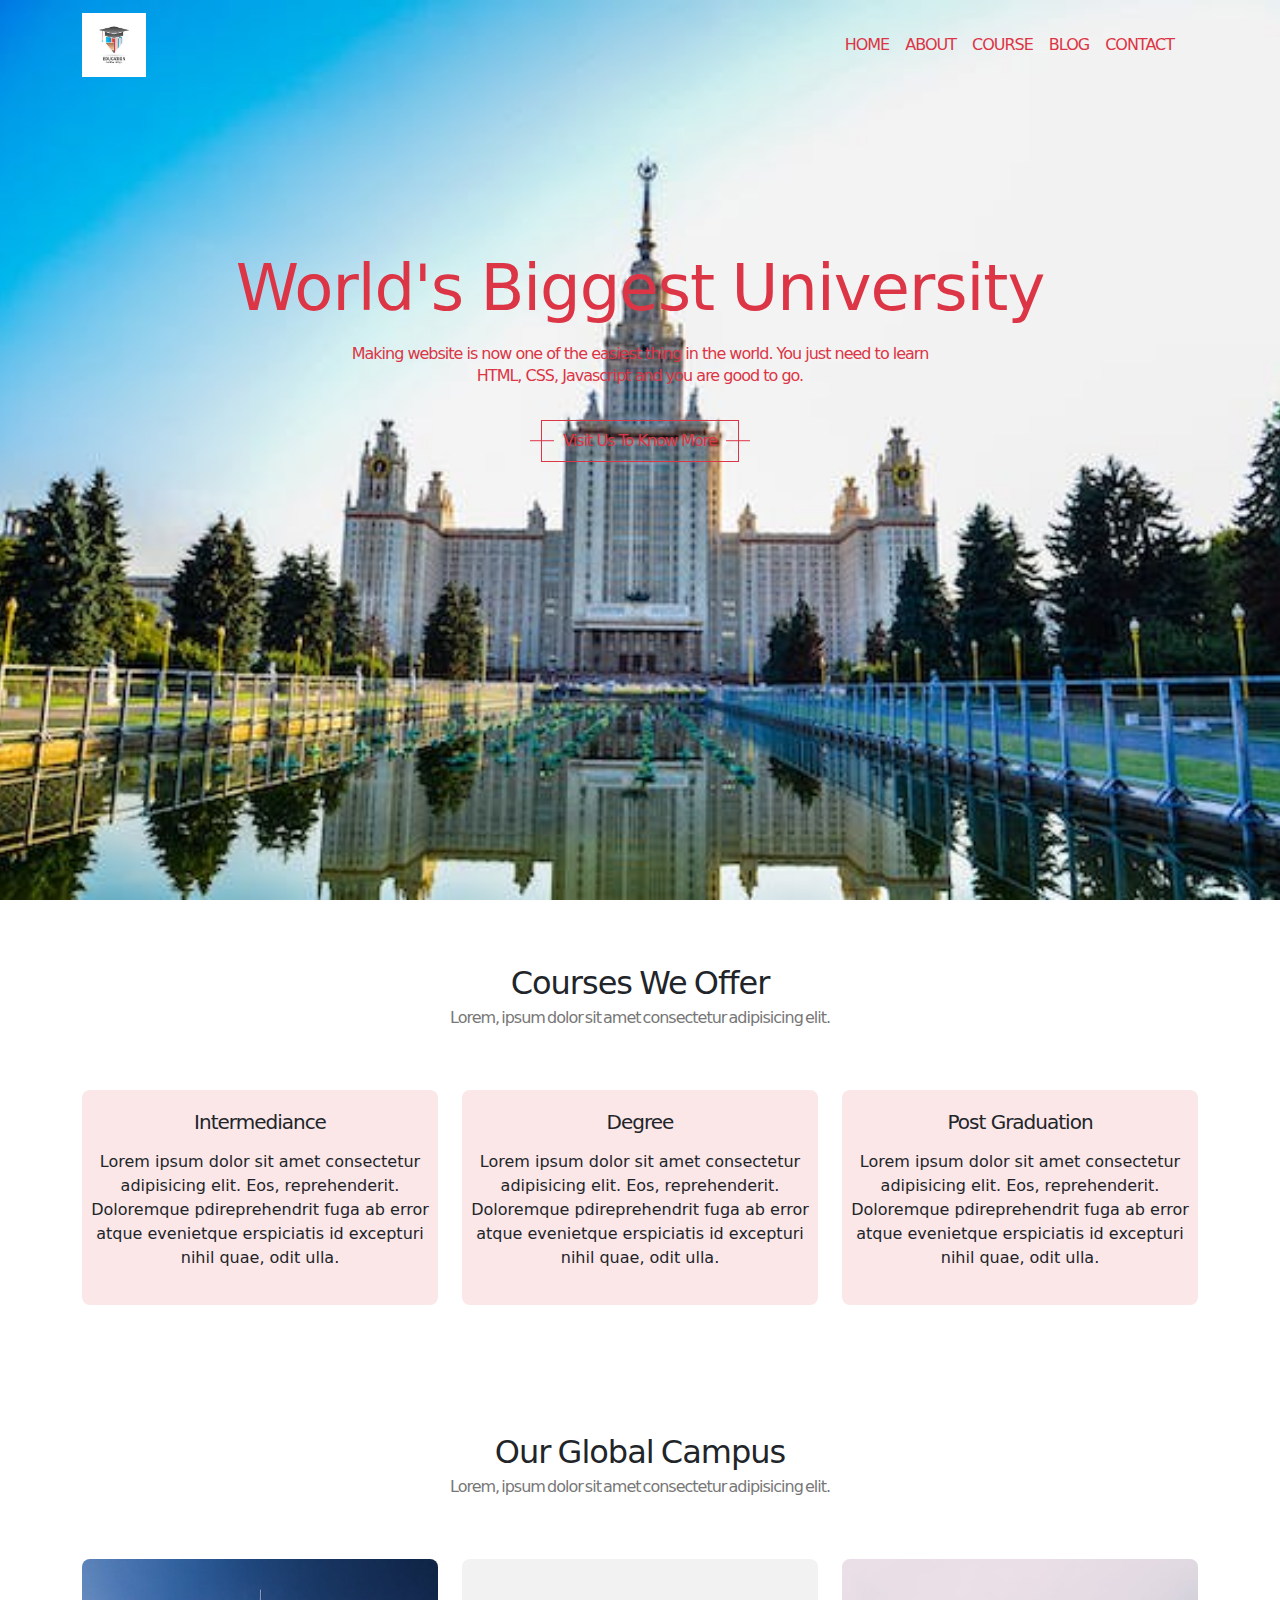
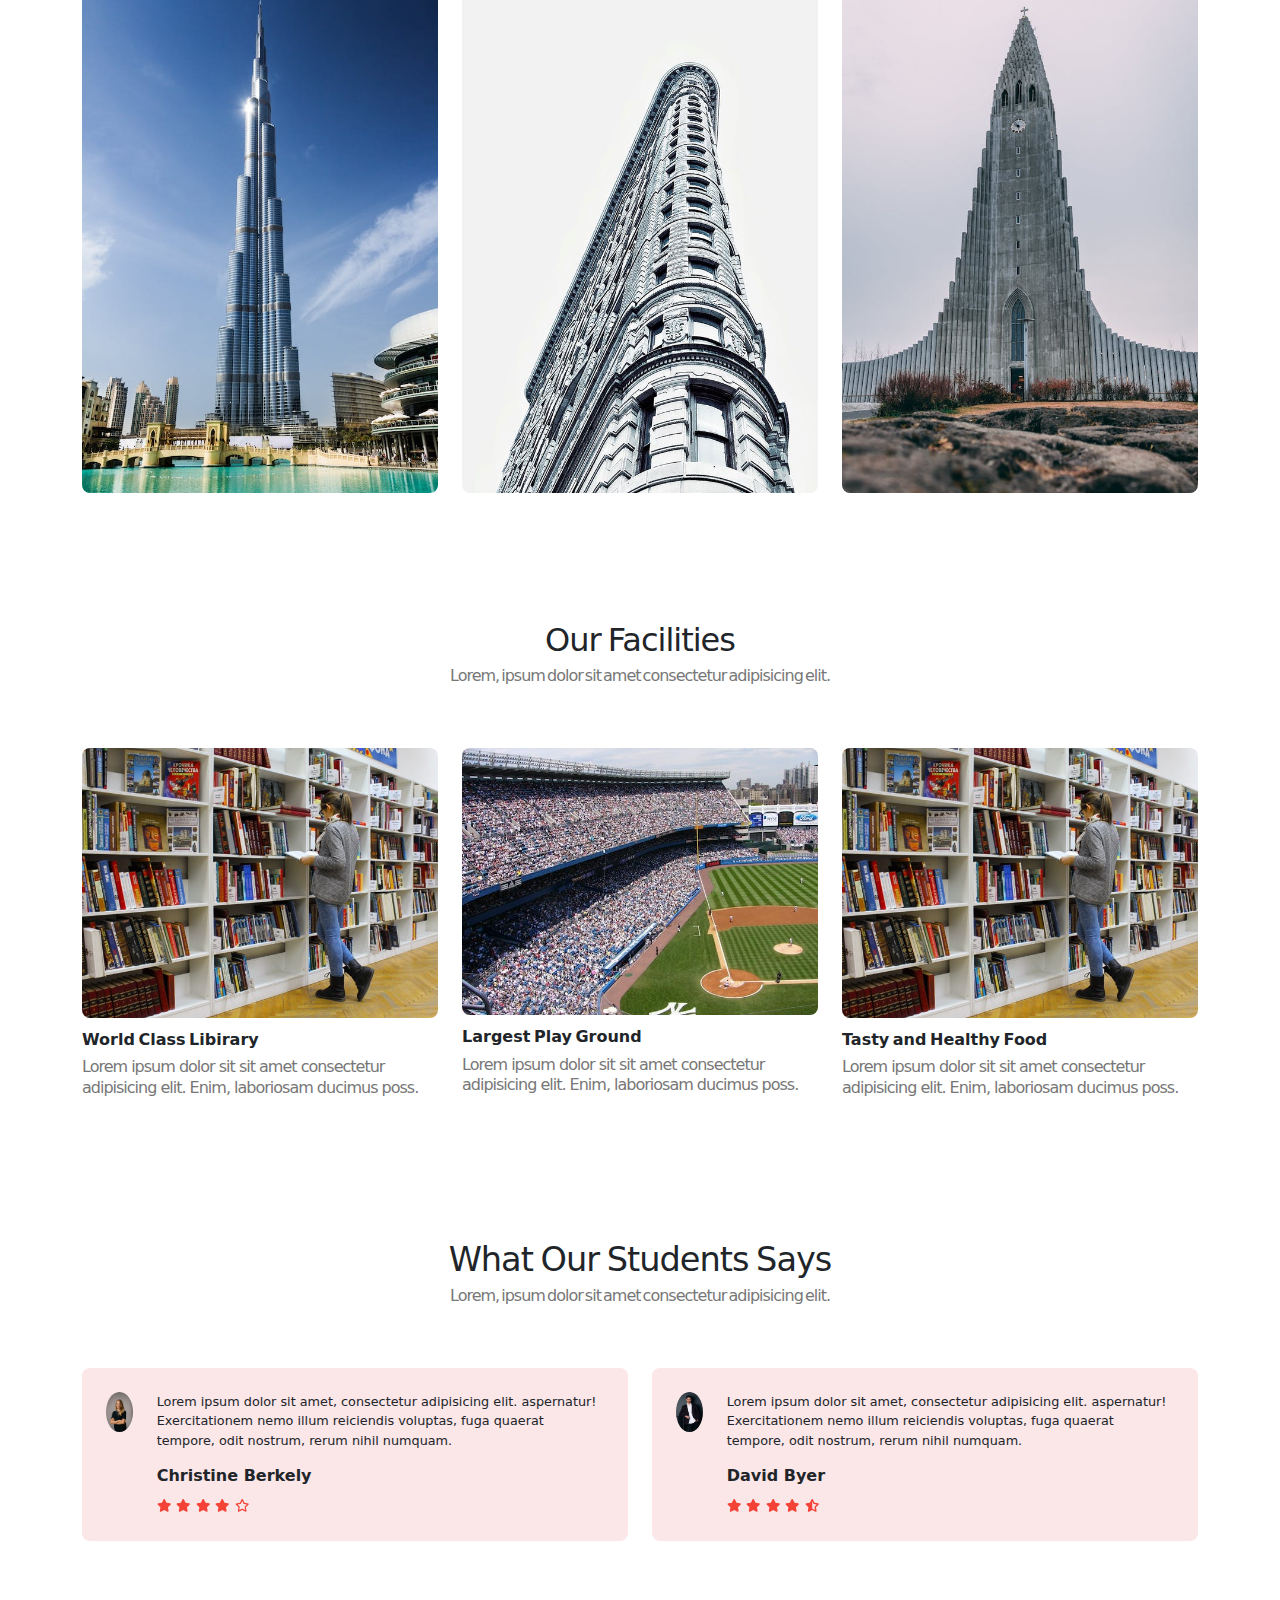
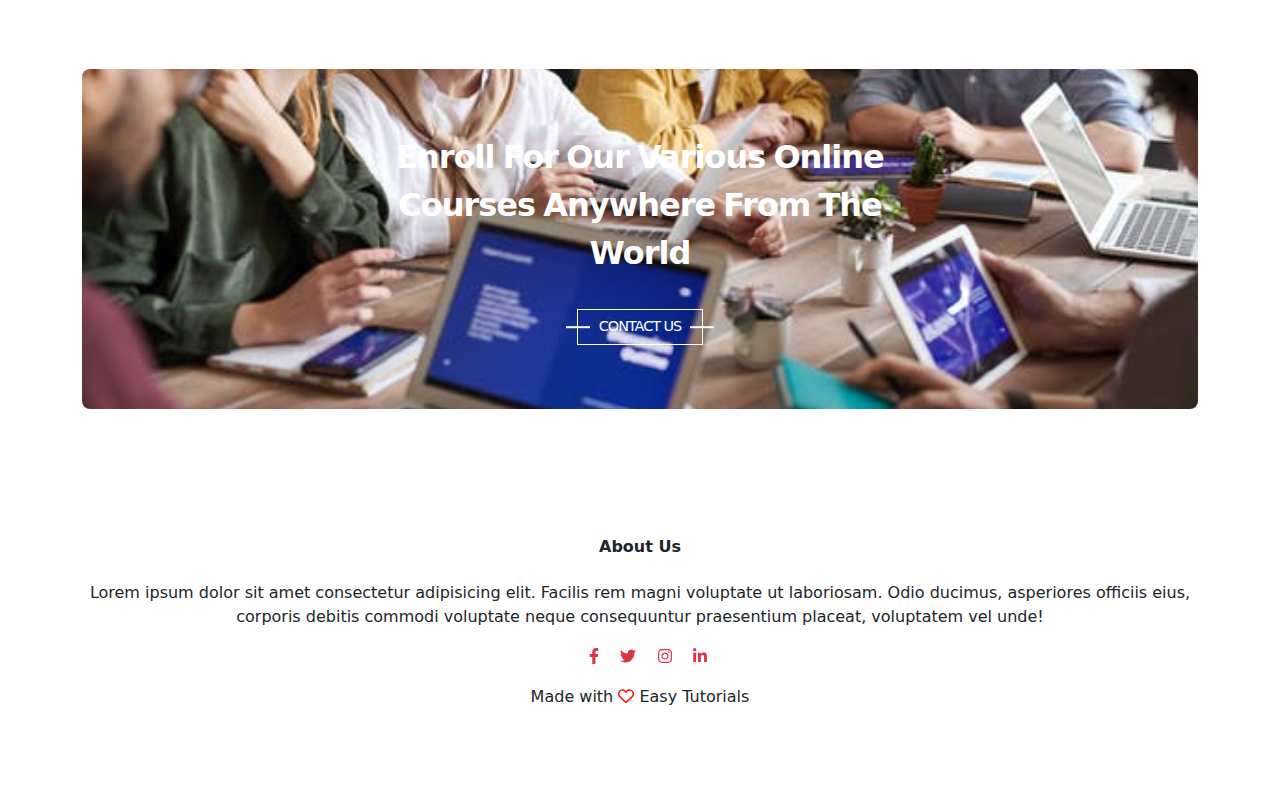
<file: index.html>
<!DOCTYPE html>
<html lang="en">
<head>
    <meta charset="UTF-8">
    <meta http-equiv="X-UA-Compatible" content="IE=edge">
    <meta name="viewport" content="width=device-width, initial-scale=1.0">
    <link rel="stylesheet" href="css/all.min.css"/>
    <link rel="stylesheet" href="css/bootstrap.min.css"/>
    <link rel="stylesheet" href="css/style.css"/>
    <title>project-3</title>
</head>
<body>
    <!-- Start Head Section -->
    <section class="head">
      <nav class="navbar navbar-expand-lg">
        <div class="container">
          <a class="navbar-brand" href="#"><img src="imgs/hat.jpg"/></a>
          <button class="navbar-toggler" type="button" data-bs-toggle="offcanvas" data-bs-target="#offcanvasDarkNavbar" aria-controls="offcanvasDarkNavbar">
            <span class="navbar-toggler-icon"></span>
          </button>
          <div class="offcanvas offcanvas-end" tabindex="-1" id="offcanvasDarkNavbar" aria-labelledby="offcanvasDarkNavbarLabel">
            <div class="offcanvas-header">
              <button type="button" class="btn-close btn-close-white" data-bs-dismiss="offcanvas" aria-label="Close"></button>
            </div>
            <div class="offcanvas-body">
              <ul class="navbar-nav justify-content-end flex-grow-1 pe-3">
                <li class="nav-item">
                  <a class="nav-link" aria-current="page" href="#">HOME</a>
                </li>
                <li class="nav-item">
                  <a class="nav-link" href="about.html">ABOUT</a>
                </li>
                <li class="nav-item">
                  <a class="nav-link" href="course.html">COURSE</a>
                </li>
                <li class="nav-item">
                  <a class="nav-link" href="blog.html">BLOG</a>
                </li>
                <li class="nav-item">
                  <a class="nav-link" href="content.html">CONTACT</a>
                </li>
              </ul>
            </div>
          </div>
        </div>
      </nav>
          <div class="landing">
            <h1>World's Biggest University</h1>
            <p>Making website is now one of the easiest thing in the world. You just need to learn HTML, CSS, Javascript and you are good to go.</p>
            <a class="btn" href="#">Visit Us To Know More</a>
          </div>
    </section>
    <!-- End Head Section -->
    <!-- Start Course Section -->
    <section class="course">
      <div class="main-title">
        <h2>Courses We Offer</h2>
      <p>Lorem, ipsum dolor sit amet consectetur adipisicing elit.</p>
      </div>
      <div class="container">
        <div class="row">
          <div class="col-lg-4 col-md-6">
            <div class="course-box">
              <h5>Intermediance</h5>
              <p>Lorem ipsum dolor sit amet consectetur adipisicing elit. Eos, reprehenderit. Doloremque pdireprehendrit fuga ab error atque evenietque erspiciatis id excepturi nihil quae, odit ulla.</p>
            </div>
          </div>
          <div class="col-lg-4 col-md-6">
            <div class="course-box">
              <h5>Degree</h5>
              <p>Lorem ipsum dolor sit amet consectetur adipisicing elit. Eos, reprehenderit. Doloremque pdireprehendrit fuga ab error atque evenietque erspiciatis id excepturi nihil quae, odit ulla.</p>
            </div>
          </div>
          <div class="col-lg-4 col-md-6">
            <div class="course-box">
              <h5>Post Graduation</h5>
              <p>Lorem ipsum dolor sit amet consectetur adipisicing elit. Eos, reprehenderit. Doloremque pdireprehendrit fuga ab error atque evenietque erspiciatis id excepturi nihil quae, odit ulla.</p>
            </div>
          </div>
        </div>
      </div>
    </section>
    <!-- End Course Section -->
    <!-- Start Campus Section -->
    <section class="campus">
      <div class="main-title">
        <h2>Our Global Campus</h2>
      <p>Lorem, ipsum dolor sit amet consectetur adipisicing elit.</p>
      </div>
      <div class="container">
        <div class="row">
          <div class="col-lg-4 col-md-6">
            <div class="capus-img">
              <img class="img-fluid" src="imgs/tower-1.jpeg"/>
              <h6>London</h6>
            </div>
          </div>
          <div class="col-lg-4 col-md-6">
            <div class="capus-img">
              <img class="img-fluid" src="imgs/tower-2.jpeg"/>
              <h6>New Yourk</h6>
            </div>
          </div>
          <div class="col-lg-4 col-md-6">
            <div class="capus-img">
              <img class="img-fluid" src="imgs/tower-3.jpeg"/>
              <h6>Washington</h6>
            </div>
          </div>
        </div>
      </div>
    </section>
    <!-- End Campus Section -->
    <!-- Start Facility Section -->
    <section class="facilities">
      <div class="main-title">
        <h2>Our Facilities</h2>
      <p>Lorem, ipsum dolor sit amet consectetur adipisicing elit.</p>
      </div>
      <div class="container">
        <div class="row">
          <div class="col-lg-4 col-md-6">
            <div class="card">
              <img class="img-fluid" src="imgs/libirary.jpeg" class="card-img-top" alt="">
              <div class="card-body">
                <h6 class="card-title">World Class Libirary</h6>
                <p class="card-text">Lorem ipsum dolor sit sit amet consectetur adipisicing elit. Enim, laboriosam ducimus poss.</p>
              </div>
            </div>
          </div>
          <div class="col-lg-4 col-md-6">
            <div class="card">
              <img class="img-fluid" src="imgs/playground.jpeg" class="card-img-top" alt="">
              <div class="card-body">
                <h6 class="card-title">Largest Play Ground</h6>
                <p class="card-text">Lorem ipsum dolor sit sit amet consectetur adipisicing elit. Enim, laboriosam ducimus poss.</p>
              </div>
            </div>
          </div>
          <div class="col-lg-4 col-md-6">
            <div class="card">
              <img class="img-fluid" src="imgs/libirary.jpeg" class="card-img-top" alt="">
              <div class="card-body">
                <h6 class="card-title">Tasty and Healthy Food</h6>
                <p class="card-text">Lorem ipsum dolor sit sit amet consectetur adipisicing elit. Enim, laboriosam ducimus poss.</p>
              </div>
            </div>
          </div>
        </div>
      </div>
    </section>
    <!-- End Facility Section -->
    <!-- Start Testimonial Section -->
    <section class="testimonials">
      <div class="main-title">
        <h2>What Our Students Says</h2>
      <p>Lorem, ipsum dolor sit amet consectetur adipisicing elit.</p>
      </div>
      <div class="container">
        <div class="row">
          <div class="col-lg-6 col-md-12">
            <div class="box">
              <img class="img-fluid" src="imgs/img.webp"/>
              <div class="content">
                <p>Lorem ipsum dolor sit amet, consectetur adipisicing elit. aspernatur! Exercitationem nemo illum reiciendis voluptas, fuga quaerat tempore, odit nostrum, rerum nihil numquam.</p>
                <h6>Christine Berkely</h6>
                <i class="fa-solid fa-star"></i>
                <i class="fa-solid fa-star"></i>
                <i class="fa-solid fa-star"></i>
                <i class="fa-solid fa-star"></i>
                <i class="fa-regular fa-star"></i>
              </div>
            </div>
          </div>
          <div class="col-lg-6 col-md-12">
            <div class="box">
              <img class="img-fluid" src="imgs/img-1.webp"/>
              <div class="content">
                <p>Lorem ipsum dolor sit amet, consectetur adipisicing elit. aspernatur! Exercitationem nemo illum reiciendis voluptas, fuga quaerat tempore, odit nostrum, rerum nihil numquam.</p>
                <h6>David Byer</h6>
                <i class="fa-solid fa-star"></i>
                <i class="fa-solid fa-star"></i>
                <i class="fa-solid fa-star"></i>
                <i class="fa-solid fa-star"></i>
                <i class="fa-solid fa-star-half-stroke"></i>
              </div>
            </div>
          </div>
        </div>
      </div>
    </section>
    <!--End Testimonial Section  -->
    <!-- Start Contact Section -->
    <section class="contact-us">
      <div class="container">
        <div class="contact">
           <p>Enroll For Our Various Online Courses Anywhere From The World</p>
        <a class="btn" href="#">Contact Us</a>
        </div>
      </div>
    </section>
    <!-- End Contact Section -->
    <!-- Start About Section -->
    <section class="about">
      <div class="container">
        <div class="about-us">
          <h6>About Us</h6>
          <p>Lorem ipsum dolor sit amet consectetur adipisicing elit. Facilis rem magni voluptate ut laboriosam. Odio ducimus, asperiores officiis eius, corporis debitis commodi voluptate neque consequuntur praesentium placeat, voluptatem vel unde!</p>
          <div class="social">
            <i class="fa-brands fa-facebook-f"></i>
            <i class="fa-brands fa-twitter"></i>
            <i class="fa-brands fa-instagram"></i>
            <i class="fa-brands fa-linkedin-in"></i>
          </div>
          <div class="foot">Made with <i class="fa-regular fa-heart"></i> Easy Tutorials</div>
        </div>
      </div>
    </section>
    <!-- End About Section -->
    <script src="js/all.min.js"></script>
    <script src="js/bootstrap.bundle.min.js"></script>
</body>
</html>
</file>
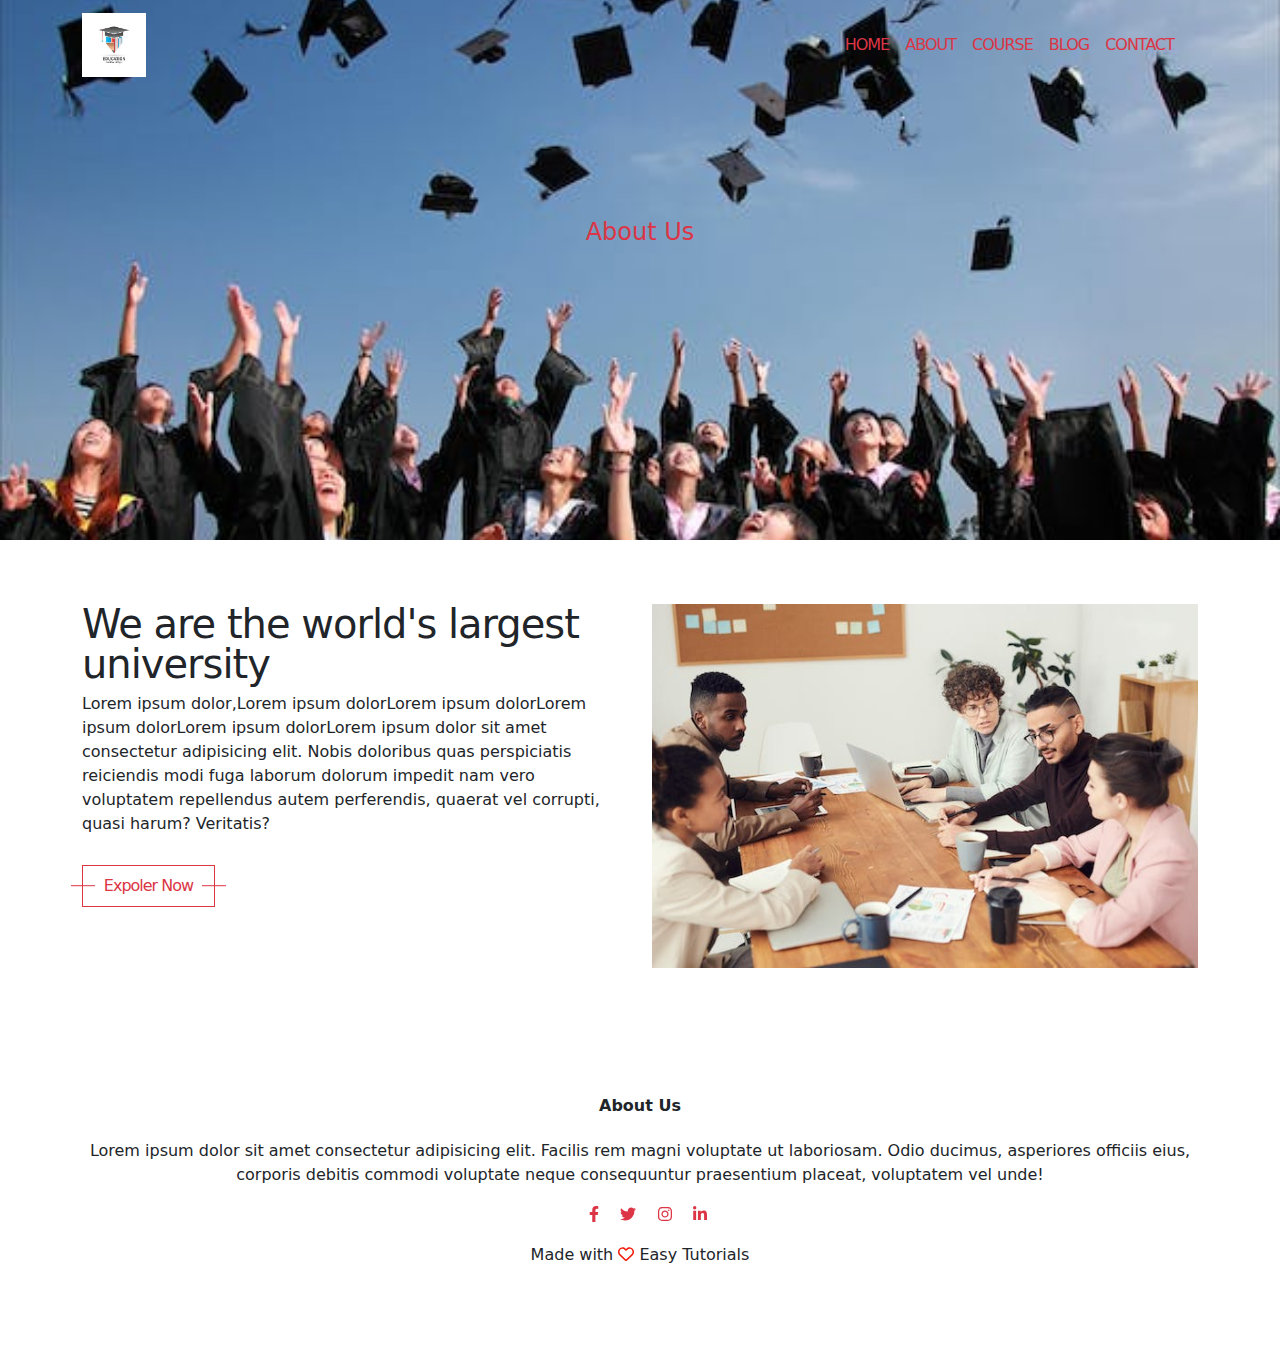
<file: about.html>
<!DOCTYPE html>
<html lang="en">
<head>
    <meta charset="UTF-8">
    <meta http-equiv="X-UA-Compatible" content="IE=edge">
    <meta name="viewport" content="width=device-width, initial-scale=1.0">
    <link rel="stylesheet" href="css/all.min.css"/>
    <link rel="stylesheet" href="css/bootstrap.min.css"/>
    <link rel="stylesheet" href="css/about.css"/>
    <title>About Us</title>
</head>
<body>
     <!-- Start Head Section -->
     <section class="head">
        <nav class="navbar navbar-expand-lg">
          <div class="container">
            <a class="navbar-brand" href="#"><img src="imgs/hat.jpg"/></a>
            <button class="navbar-toggler" type="button" data-bs-toggle="offcanvas" data-bs-target="#offcanvasDarkNavbar" aria-controls="offcanvasDarkNavbar">
              <span class="navbar-toggler-icon"></span>
            </button>
            <div class="offcanvas offcanvas-end" tabindex="-1" id="offcanvasDarkNavbar" aria-labelledby="offcanvasDarkNavbarLabel">
              <div class="offcanvas-header">
                <button type="button" class="btn-close btn-close-white" data-bs-dismiss="offcanvas" aria-label="Close"></button>
              </div>
              <div class="offcanvas-body">
                <ul class="navbar-nav justify-content-end flex-grow-1 pe-3">
                  <li class="nav-item">
                    <a class="nav-link" aria-current="page" href="index.html">HOME</a>
                  </li>
                  <li class="nav-item">
                    <a class="nav-link" href="#">ABOUT</a>
                  </li>
                  <li class="nav-item">
                    <a class="nav-link" href="course.html">COURSE</a>
                  </li>
                  <li class="nav-item">
                    <a class="nav-link">BLOG</a>
                  </li>
                  <li class="nav-item">
                    <a class="nav-link">CONTACT</a>
                  </li>
                </ul>
              </div>
            </div>
          </div>
        </nav>
            <div class="landing">
              <h4>About Us</h4>
            </div>
      </section>
      <!-- End Head Section -->
      <!-- Start Section About -->
      <section class="about">
        <div class="container">
            <div class="row">
                <div class="col-lg-6 col-md-12">
                    <div class="content">
                        <h1>We are the world's largest university</h1>
                        <p>Lorem ipsum dolor,Lorem ipsum dolorLorem ipsum dolorLorem ipsum dolorLorem ipsum dolorLorem ipsum dolor sit amet consectetur adipisicing elit. Nobis doloribus quas perspiciatis reiciendis modi fuga laborum dolorum impedit nam vero voluptatem repellendus autem perferendis, quaerat vel corrupti, quasi harum? Veritatis?</p>
                        <a class="btn" href="#">Expoler Now</a>
                    </div>
                </div>
                <div class="col-lg-6 col-md-12">
                    <div class="image">
                        <img class="img-fluid" src="imgs/team.jpeg"/>
                    </div>
                </div>
            </div>
        </div>
      </section>
      <!-- End Section About -->
      <section class="footer">
        <div class="container">
          <div class="about-us">
            <h6>About Us</h6>
            <p>Lorem ipsum dolor sit amet consectetur adipisicing elit. Facilis rem magni voluptate ut laboriosam. Odio ducimus, asperiores officiis eius, corporis debitis commodi voluptate neque consequuntur praesentium placeat, voluptatem vel unde!</p>
            <div class="social">
              <i class="fa-brands fa-facebook-f"></i>
              <i class="fa-brands fa-twitter"></i>
              <i class="fa-brands fa-instagram"></i>
              <i class="fa-brands fa-linkedin-in"></i>
            </div>
            <div class="foot">Made with <i class="fa-regular fa-heart"></i> Easy Tutorials</div>
          </div>
        </div>
      </section>
    <script src="js/all.min.js"></script>
    <script src="js/bootstrap.bundle.min.js"></script>
</body>
</html>
</file>
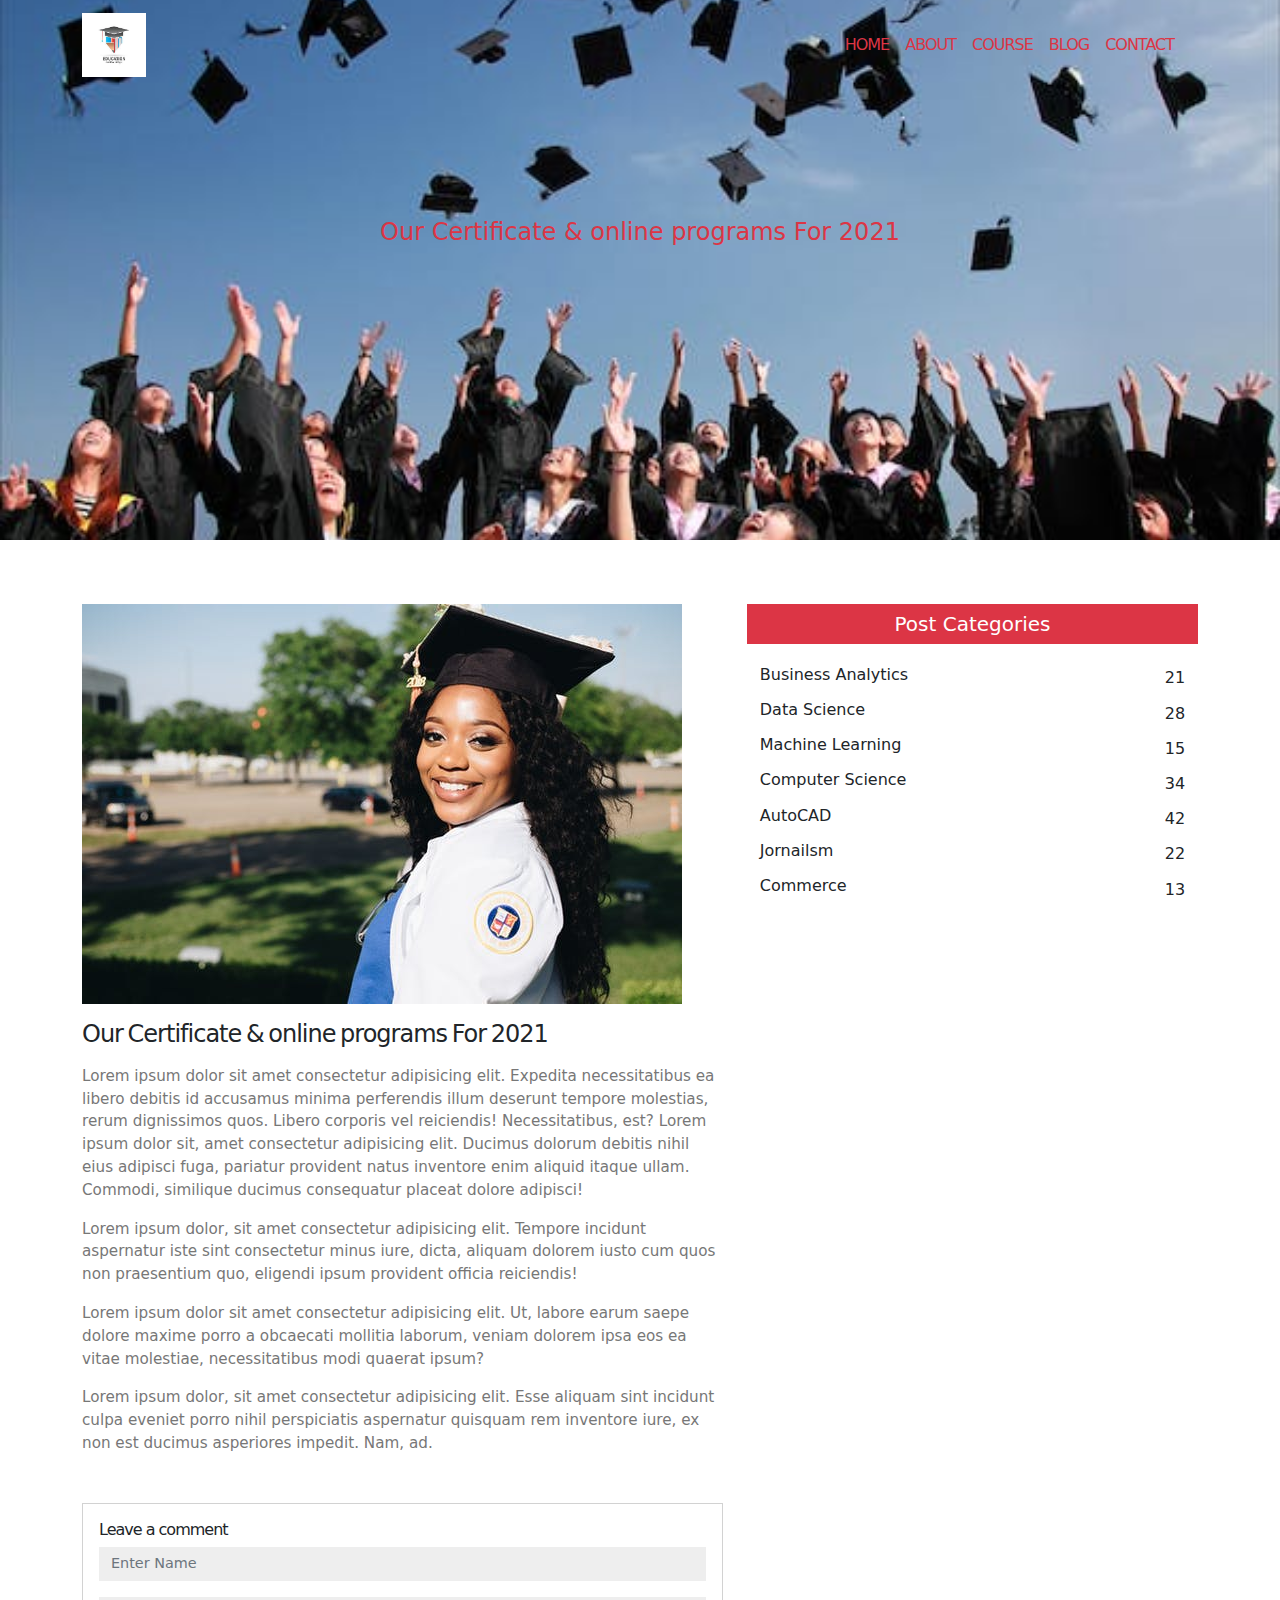
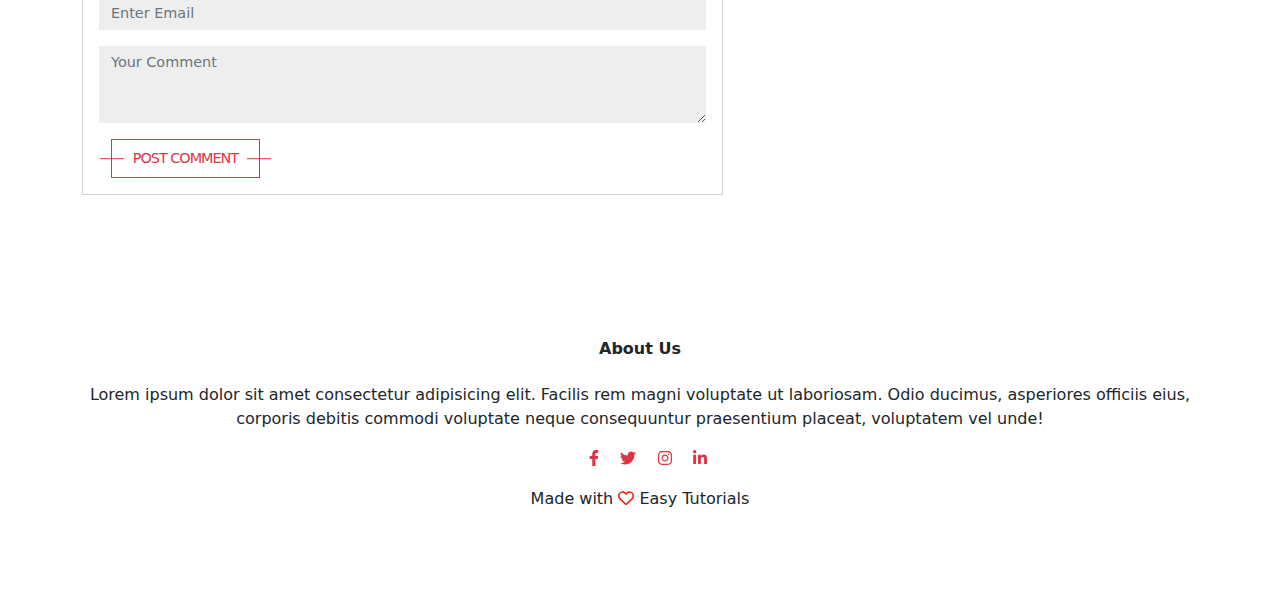
<file: blog.html>
<!DOCTYPE html>
<html lang="en">
<head>
    <meta charset="UTF-8">
    <meta http-equiv="X-UA-Compatible" content="IE=edge">
    <meta name="viewport" content="width=device-width, initial-scale=1.0">
    <link rel="stylesheet" href="css/all.min.css"/>
    <link rel="stylesheet" href="css/bootstrap.min.css"/>
    <link rel="stylesheet" href="css/blog.css"/>
    <title>Blog</title>
</head>
<body>
       <!-- Start Head Section -->
       <section class="head">
        <nav class="navbar navbar-expand-lg">
          <div class="container">
            <a class="navbar-brand" href="#"><img src="imgs/hat.jpg"/></a>
            <button class="navbar-toggler" type="button" data-bs-toggle="offcanvas" data-bs-target="#offcanvasDarkNavbar" aria-controls="offcanvasDarkNavbar">
              <span class="navbar-toggler-icon"></span>
            </button>
            <div class="offcanvas offcanvas-end" tabindex="-1" id="offcanvasDarkNavbar" aria-labelledby="offcanvasDarkNavbarLabel">
              <div class="offcanvas-header">
                <button type="button" class="btn-close btn-close-white" data-bs-dismiss="offcanvas" aria-label="Close"></button>
              </div>
              <div class="offcanvas-body">
                <ul class="navbar-nav justify-content-end flex-grow-1 pe-3">
                  <li class="nav-item">
                    <a class="nav-link" aria-current="page" href="index.html">HOME</a>
                  </li>
                  <li class="nav-item">
                    <a class="nav-link" href="#">ABOUT</a>
                  </li>
                  <li class="nav-item">
                    <a class="nav-link">COURSE</a>
                  </li>
                  <li class="nav-item">
                    <a class="nav-link">BLOG</a>
                  </li>
                  <li class="nav-item">
                    <a class="nav-link" href="content.html">CONTACT</a>
                  </li>
                </ul>
              </div>
            </div>
          </div>
        </nav>
            <div class="landing">
              <h4>Our Certificate & online programs  For 2021</h4>
            </div>
      </section>
      <!-- End Head Section -->
      <!-- Start Blog Section -->
      <section class="blog">
        <div class="container">
            <div class="row">
                <div class="col-lg-7 col-md-12">
                    <div class="text">
                        <img class="img-fluid" src="imgs/graduation.jpeg"/>
                        <h4>Our Certificate & online programs  For 2021</h4>
                        <p>Lorem ipsum dolor sit amet consectetur adipisicing elit. Expedita necessitatibus ea libero debitis id accusamus minima perferendis illum deserunt tempore molestias, rerum dignissimos quos. Libero corporis vel reiciendis! Necessitatibus, est? Lorem ipsum dolor sit, amet consectetur adipisicing elit. Ducimus dolorum debitis nihil eius adipisci fuga, pariatur provident natus inventore enim aliquid itaque ullam. Commodi, similique ducimus consequatur placeat dolore adipisci!</p>
                        <p>Lorem ipsum dolor, sit amet consectetur adipisicing elit. Tempore incidunt aspernatur iste sint consectetur minus iure, dicta, aliquam dolorem iusto cum quos non praesentium quo, eligendi ipsum provident officia reiciendis!</p>
                        <p>Lorem ipsum dolor sit amet consectetur adipisicing elit. Ut, labore earum saepe dolore maxime porro a obcaecati mollitia laborum, veniam dolorem ipsa eos ea vitae molestiae, necessitatibus modi quaerat ipsum?</p>
                        <p>Lorem ipsum dolor, sit amet consectetur adipisicing elit. Esse aliquam sint incidunt culpa eveniet porro nihil perspiciatis aspernatur quisquam rem inventore iure, ex non est ducimus asperiores impedit. Nam, ad.</p>
                        <div class="card">
                            <h6>Leave a comment</h6>
                            <div class="mb-3 form">
                                <input type="test" class="form-control" id="exampleFormControlInput1" placeholder="Enter Name">
                              </div>
                              <div class="mb-3 form">
                                <input type="email" class="form-control" id="exampleFormControlInput1" placeholder="Enter Email">
                              </div>
                              <div class="mb-3 form">
                                <textarea class="form-control" id="exampleFormControlTextarea1" rows="3" placeholder="Your Comment"></textarea>
                              </div>
                              <a class="btn" href="#">Post Comment</a>
                        </div>
                    </div>
                </div>
                <div class="col-lg-5 col-md-12">
                    <div class="categories">
                        <h5>Post Categories</h5>
                        <ul class="list-unstyled">
                            <li>
                                <h6>Business Analytics</h6>
                                <span class="num">21</span>
                            </li>
                            <li>
                                <h6>Data Science</h6>
                                <span class="num">28</span>
                            </li>
                            <li>
                                <h6>Machine Learning</h6>
                                <span class="num">15</span>
                            </li>
                            <li>
                                <h6>Computer Science</h6>
                                <span class="num">34</span>
                            </li>
                            <li>
                                <h6>AutoCAD</h6>
                                <span class="num">42</span>
                            </li>
                            <li>
                                <h6>Jornailsm</h6>
                                <span class="num">22</span>
                            </li>
                            <li>
                                <h6>Commerce</h6>
                                <span class="num">13</span>
                            </li>
                        </ul>
                    </div>
                </div>
            </div>
        </div>
      </section>
      <!-- End Blog Section -->
          <!-- Start About Section -->
    <section class="about">
        <div class="container">
          <div class="about-us">
            <h6>About Us</h6>
            <p>Lorem ipsum dolor sit amet consectetur adipisicing elit. Facilis rem magni voluptate ut laboriosam. Odio ducimus, asperiores officiis eius, corporis debitis commodi voluptate neque consequuntur praesentium placeat, voluptatem vel unde!</p>
            <div class="social">
              <i class="fa-brands fa-facebook-f"></i>
              <i class="fa-brands fa-twitter"></i>
              <i class="fa-brands fa-instagram"></i>
              <i class="fa-brands fa-linkedin-in"></i>
            </div>
            <div class="foot">Made with <i class="fa-regular fa-heart"></i> Easy Tutorials</div>
          </div>
        </div>
      </section>
      <!-- End About Section -->
    <script src="js/all.min.js"></script>
    <script src="js/bootstrap.bundle.min.js"></script>
</body>
</html>
</file>
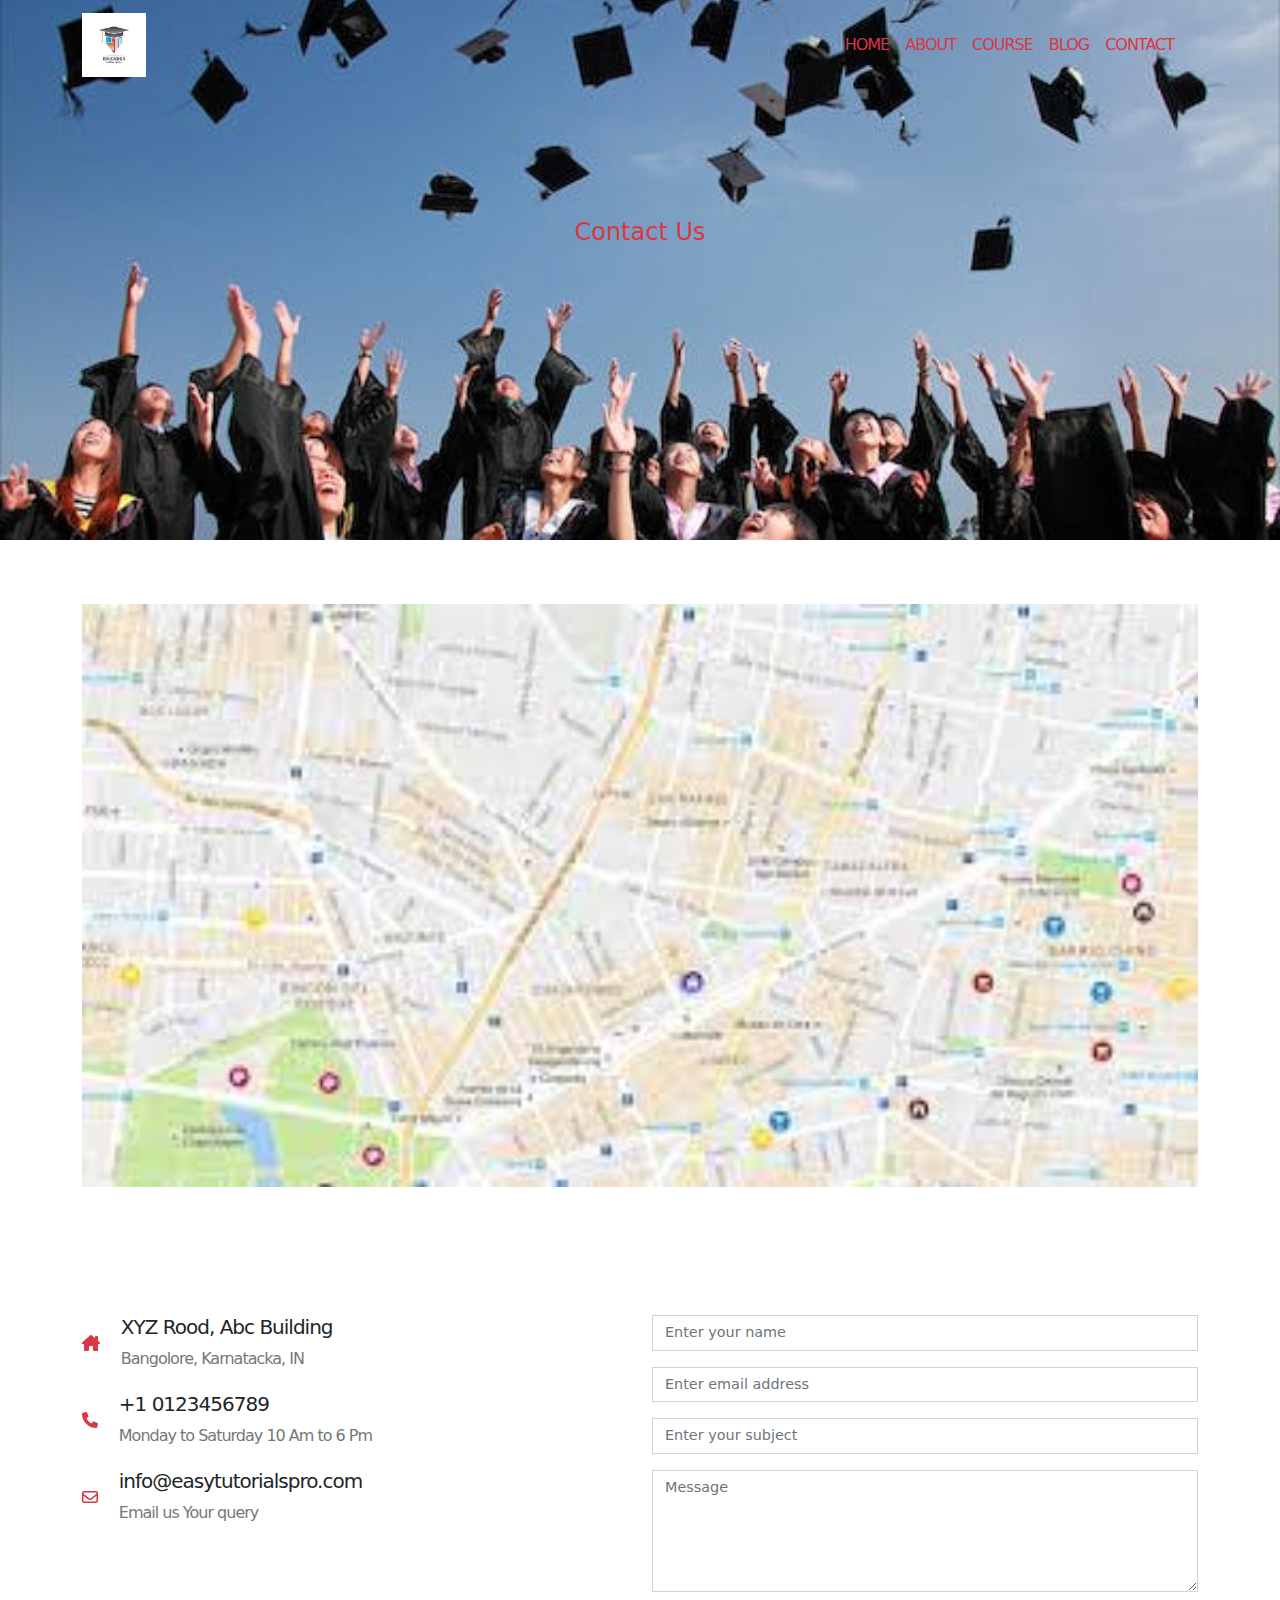
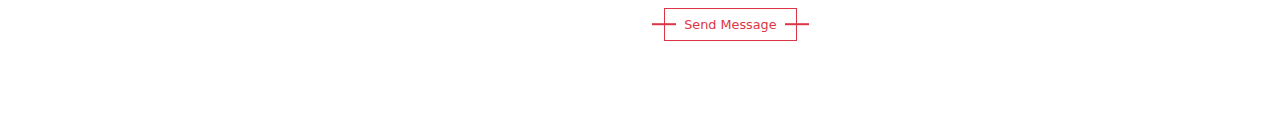
<file: content.html>
<!DOCTYPE html>
<html lang="en">
<head>
    <meta charset="UTF-8">
    <meta http-equiv="X-UA-Compatible" content="IE=edge">
    <meta name="viewport" content="width=device-width, initial-scale=1.0">
    <link rel="stylesheet" href="css/all.min.css"/>
    <link rel="stylesheet" href="css/bootstrap.min.css"/>
    <link rel="stylesheet" href="css/content.css"/>
    <title>content</title>
</head>
<body>
        <!-- Start Head Section -->
        <section class="head">
            <nav class="navbar navbar-expand-lg">
              <div class="container">
                <a class="navbar-brand" href="#"><img src="imgs/hat.jpg"/></a>
                <button class="navbar-toggler" type="button" data-bs-toggle="offcanvas" data-bs-target="#offcanvasDarkNavbar" aria-controls="offcanvasDarkNavbar">
                  <span class="navbar-toggler-icon"></span>
                </button>
                <div class="offcanvas offcanvas-end" tabindex="-1" id="offcanvasDarkNavbar" aria-labelledby="offcanvasDarkNavbarLabel">
                  <div class="offcanvas-header">
                    <button type="button" class="btn-close btn-close-white" data-bs-dismiss="offcanvas" aria-label="Close"></button>
                  </div>
                  <div class="offcanvas-body">
                    <ul class="navbar-nav justify-content-end flex-grow-1 pe-3">
                      <li class="nav-item">
                        <a class="nav-link" aria-current="page" href="index.html">HOME</a>
                      </li>
                      <li class="nav-item">
                        <a class="nav-link" href="#">ABOUT</a>
                      </li>
                      <li class="nav-item">
                        <a class="nav-link">COURSE</a>
                      </li>
                      <li class="nav-item">
                        <a class="nav-link">BLOG</a>
                      </li>
                      <li class="nav-item">
                        <a class="nav-link">CONTACT</a>
                      </li>
                    </ul>
                  </div>
                </div>
              </div>
            </nav>
                <div class="landing">
                  <h4>Contact Us</h4>
                </div>
          </section>
           <!-- End Head Section -->
           <!-- Start Contact Section -->
           <section class="contact">
            <div class="container">
              <div class="img">
                <img class="img-fluid" src="imgs/google-map.jpg"/>
              </div>
            </div>
           </section>
           <!-- End Contact Section -->
           <!-- Start Footer Section -->
           <section class="footer">
            <div class="container">
              <div class="row">
                <div class="col-lg-6">
                  <div class="site">
                    <i class="fa-solid fa-house-chimney"></i>
                    <div class="text">
                      <h5>XYZ Rood, Abc Building</h5>
                      <span>Bangolore, Karnatacka, IN</span>
                    </div>
                  </div>
                  <div class="phone">
                    <i class="fa-solid fa-phone"></i>
                    <div class="text">
                      <h5>+1 0123456789</h5>
                      <span>Monday to Saturday 10 Am to 6 Pm</span>
                    </div>
                  </div>
                  <div class="mail">
                    <i class="fa-regular fa-envelope"></i>
                    <div class="text">
                      <h5>info@easytutorialspro.com</h5>
                      <span>Email us Your query</span>
                    </div>
                  </div>
                </div>
                <div class="col-lg-6">
                  <div class="mb-3 form">
                    <input type="test" class="form-control" id="exampleFormControlInput1" placeholder="Enter your name">
                  </div>
                  <div class="mb-3 form">
                    <input type="email" class="form-control" id="exampleFormControlInput1" placeholder="Enter email address">
                  </div>
                  <div class="mb-3 form">
                    <input type="test" class="form-control" id="exampleFormControlInput1" placeholder="Enter your subject">
                  </div>
                  <div class="mb-3 form">
                    <textarea class="form-control" id="exampleFormControlTextarea1" rows="5" placeholder="Message"></textarea>
                  </div>
                  <div class="mb-3 form">
                    <input type="submit" class="form-control" id="exampleFormControlInput1" value="Send Message">
                  </div>
                </div>
              </div>
            </div>
           </section>
           <!-- End Footer Section -->
    <script src="js/all.min.js"></script>
    <script src="js/bootstrap.bundle.min.js"></script>
</body>
</html>
</file>
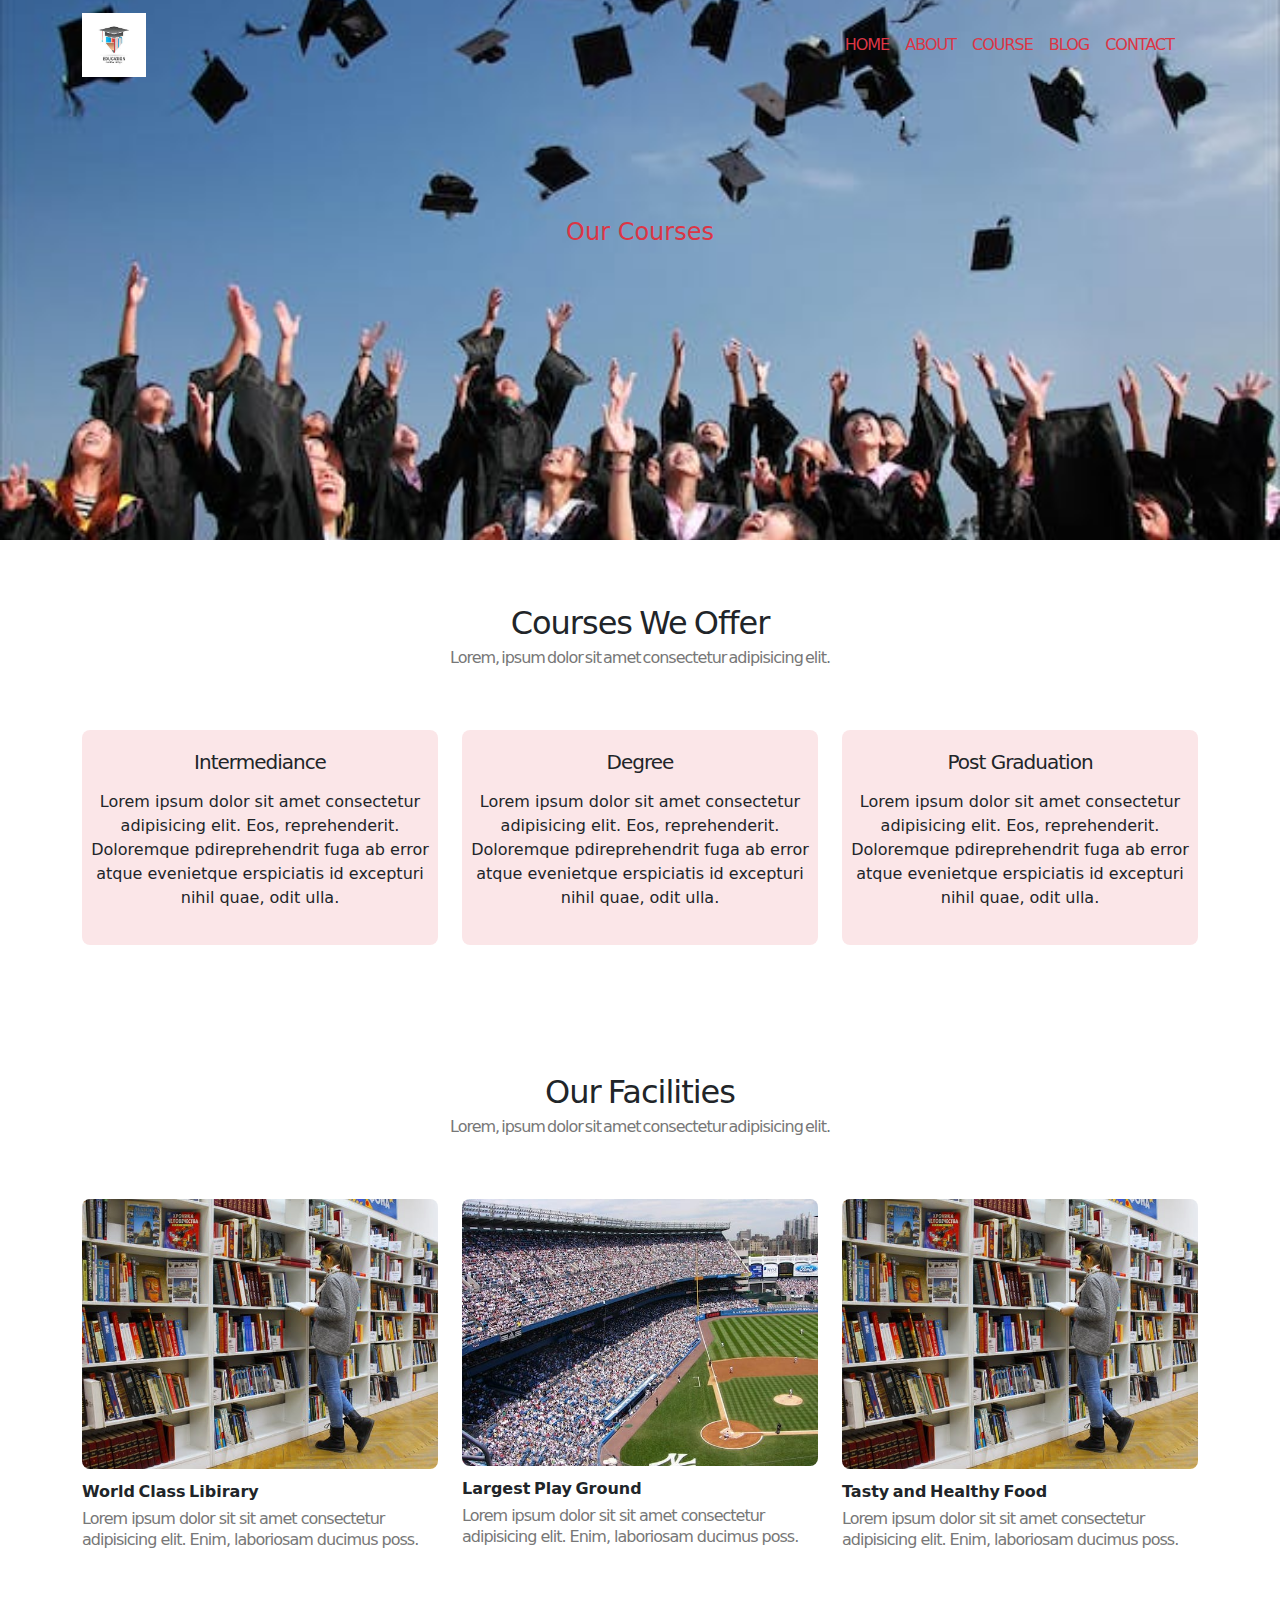
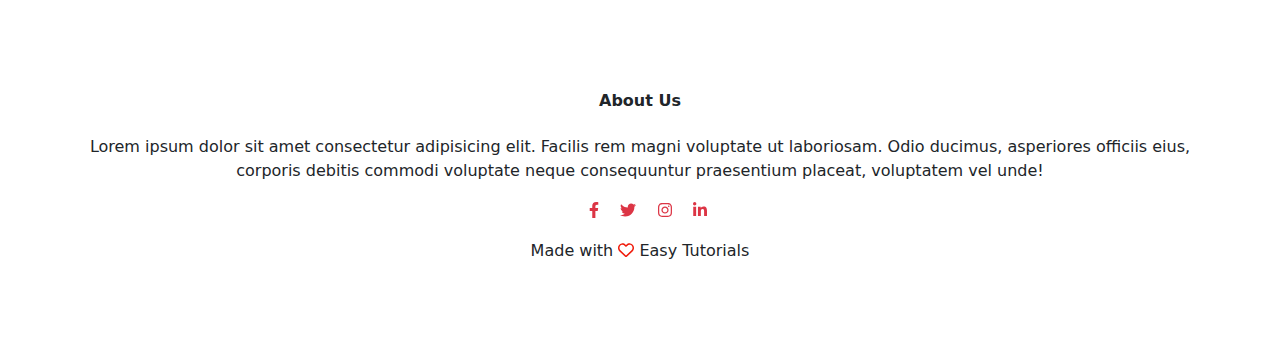
<file: course.html>
<!DOCTYPE html>
<html lang="en">
<head>
    <meta charset="UTF-8">
    <meta http-equiv="X-UA-Compatible" content="IE=edge">
    <meta name="viewport" content="width=device-width, initial-scale=1.0">
    <link rel="stylesheet" href="css/all.min.css"/>
    <link rel="stylesheet" href="css/bootstrap.min.css"/>
    <link rel="stylesheet" href="css/course.css"/>
    <title>course</title>
</head>
<body>
       <!-- Start Head Section -->
       <section class="head">
        <nav class="navbar navbar-expand-lg">
          <div class="container">
            <a class="navbar-brand" href="#"><img src="imgs/hat.jpg"/></a>
            <button class="navbar-toggler" type="button" data-bs-toggle="offcanvas" data-bs-target="#offcanvasDarkNavbar" aria-controls="offcanvasDarkNavbar">
              <span class="navbar-toggler-icon"></span>
            </button>
            <div class="offcanvas offcanvas-end" tabindex="-1" id="offcanvasDarkNavbar" aria-labelledby="offcanvasDarkNavbarLabel">
              <div class="offcanvas-header">
                <button type="button" class="btn-close btn-close-white" data-bs-dismiss="offcanvas" aria-label="Close"></button>
              </div>
              <div class="offcanvas-body">
                <ul class="navbar-nav justify-content-end flex-grow-1 pe-3">
                  <li class="nav-item">
                    <a class="nav-link" aria-current="page" href="index.html">HOME</a>
                  </li>
                  <li class="nav-item">
                    <a class="nav-link" href="#">ABOUT</a>
                  </li>
                  <li class="nav-item">
                    <a class="nav-link">COURSE</a>
                  </li>
                  <li class="nav-item">
                    <a class="nav-link" href="blog.html">BLOG</a>
                  </li>
                  <li class="nav-item">
                    <a class="nav-link">CONTACT</a>
                  </li>
                </ul>
              </div>
            </div>
          </div>
        </nav>
            <div class="landing">
              <h4>Our Courses</h4>
            </div>
      </section>
      <!-- End Head Section -->
          <!-- Start Course Section -->
    <section class="course">
        <div class="main-title">
          <h2>Courses We Offer</h2>
        <p>Lorem, ipsum dolor sit amet consectetur adipisicing elit.</p>
        </div>
        <div class="container">
          <div class="row">
            <div class="col-lg-4 col-md-6">
              <div class="course-box">
                <h5>Intermediance</h5>
                <p>Lorem ipsum dolor sit amet consectetur adipisicing elit. Eos, reprehenderit. Doloremque pdireprehendrit fuga ab error atque evenietque erspiciatis id excepturi nihil quae, odit ulla.</p>
              </div>
            </div>
            <div class="col-lg-4 col-md-6">
              <div class="course-box">
                <h5>Degree</h5>
                <p>Lorem ipsum dolor sit amet consectetur adipisicing elit. Eos, reprehenderit. Doloremque pdireprehendrit fuga ab error atque evenietque erspiciatis id excepturi nihil quae, odit ulla.</p>
              </div>
            </div>
            <div class="col-lg-4 col-md-6">
              <div class="course-box">
                <h5>Post Graduation</h5>
                <p>Lorem ipsum dolor sit amet consectetur adipisicing elit. Eos, reprehenderit. Doloremque pdireprehendrit fuga ab error atque evenietque erspiciatis id excepturi nihil quae, odit ulla.</p>
              </div>
            </div>
          </div>
        </div>
      </section>
      <!-- End Course Section -->
      <!-- Start Facility Section -->
    <section class="facilities">
        <div class="main-title">
          <h2>Our Facilities</h2>
        <p>Lorem, ipsum dolor sit amet consectetur adipisicing elit.</p>
        </div>
        <div class="container">
          <div class="row">
            <div class="col-lg-4 col-md-6">
              <div class="card">
                <img class="img-fluid" src="imgs/libirary.jpeg" class="card-img-top" alt="">
                <div class="card-body">
                  <h6 class="card-title">World Class Libirary</h6>
                  <p class="card-text">Lorem ipsum dolor sit sit amet consectetur adipisicing elit. Enim, laboriosam ducimus poss.</p>
                </div>
              </div>
            </div>
            <div class="col-lg-4 col-md-6">
              <div class="card">
                <img class="img-fluid" src="imgs/playground.jpeg" class="card-img-top" alt="">
                <div class="card-body">
                  <h6 class="card-title">Largest Play Ground</h6>
                  <p class="card-text">Lorem ipsum dolor sit sit amet consectetur adipisicing elit. Enim, laboriosam ducimus poss.</p>
                </div>
              </div>
            </div>
            <div class="col-lg-4 col-md-6">
              <div class="card">
                <img class="img-fluid" src="imgs/libirary.jpeg" class="card-img-top" alt="">
                <div class="card-body">
                  <h6 class="card-title">Tasty and Healthy Food</h6>
                  <p class="card-text">Lorem ipsum dolor sit sit amet consectetur adipisicing elit. Enim, laboriosam ducimus poss.</p>
                </div>
              </div>
            </div>
          </div>
        </div>
      </section>
      <!-- End Facility Section -->
          <!-- Start About Section -->
    <section class="about">
        <div class="container">
          <div class="about-us">
            <h6>About Us</h6>
            <p>Lorem ipsum dolor sit amet consectetur adipisicing elit. Facilis rem magni voluptate ut laboriosam. Odio ducimus, asperiores officiis eius, corporis debitis commodi voluptate neque consequuntur praesentium placeat, voluptatem vel unde!</p>
            <div class="social">
              <i class="fa-brands fa-facebook-f"></i>
              <i class="fa-brands fa-twitter"></i>
              <i class="fa-brands fa-instagram"></i>
              <i class="fa-brands fa-linkedin-in"></i>
            </div>
            <div class="foot">Made with <i class="fa-regular fa-heart"></i> Easy Tutorials</div>
          </div>
        </div>
      </section>
      <!-- End About Section -->
    <script src="js/all.min.js"></script>
    <script src="js/bootstrap.bundle.min.js"></script>
</body>
</html>
</file>
<file: css/style.css>
/* Start Variables */
:root {
    --mainColor: #dc3545; 
    --mainTransition: 0.8s;
    --mainLetterSpacing: -1px;
    --mainWordSpacing: -2px; 
    --PaddingTop: 4rem;
    --PaddingBottom: 4rem;
    --MarginTop: 3rem;
    --mainBorderRaduis: 8px;
    --BoxBackgroundColor: #dc35451f;
}
/* body {
    height: 10000px;
} */
/* End Variables */
/* Start Global Rules */
* {
    margin: 0;
    padding: 0;
    box-sizing: border-box;
}
html {
    scroll-behavior: smooth;
}
.main-title {
    text-align: center;
    letter-spacing: var(--mainLetterSpacing);
    word-spacing: var(--mainWordSpacing);
    line-height: 1;
}
.main-title p {
    color: #777;
}
/* End Global Rules */
/* Start Head Section */
.head {
    min-height: 100vh;
    background-image: url("../imgs/back.jpeg");
    background-size: cover;
    background-position: center;
    background-repeat: no-repeat;
}
.head img {
    width: 4rem;
    height: 4rem;
}
.offcanvas.offcanvas-end {
    border-left: 0rem;
    width: 12rem;
    background-color: var(--mainColor);
}
.navbar-nav {
    padding-left: 1.5rem;
}
.nav-link {
    color: var(--mainColor);
    letter-spacing: var(--mainLetterSpacing);
    position: relative;
}
.nav-link:hover,
.nav-link:focus {
    color: var(--mainColor);
}
.nav-link::before {
    content: "";
    position: absolute;
    left: 50%;
    transform: translateX(-50%);
    bottom: 0;
    width: 0rem;
    height: 0.1rem;
    background-color: var(--mainColor);
    transition: var(--mainTransition);
}
.nav-link:hover::before,
.nav-link:focus::before {
  width: 2.4rem;
}
@media(max-width: 992px) {
    .nav-link {
        color: white;
        margin-bottom: 1rem;
    }
    .nav-link:hover,
.nav-link:focus {
    color: white;
}
.nav-link:hover::before,
.nav-link:focus::before {
  width: 2.4rem;
  left: 0%;
  transform: none;
  background-color: white;
}
}
.navbar-toggler {
    padding: 0rem;
    border: 0rem;
    border-radius: 0rem;
}
.navbar-toggler:focus {
    box-shadow: none;
    outline: none;
}
button:focus:not(:focus-visible) {
    outline: 0rem;
}
.landing {
    padding-top: 10rem;
    text-align: center;
}
.landing h1 {
    font-size: 4rem;
    color: var(--mainColor);
    letter-spacing: var(--mainLetterSpacing);
    word-spacing: var(--mainWordSpacing);
}
.landing p {
    font-size: 1rem;
    color: var(--mainColor);
    max-width: 39rem;
    margin: auto;
    line-height: 1.4;
    margin-top: 1rem;
    letter-spacing: var(--mainLetterSpacing);
}
.landing .btn {
    border: 1px solid var(--mainColor);
    border-radius: 0rem;
    margin-top: 2rem;
    color: var(--mainColor);
    letter-spacing: var(--mainLetterSpacing);
    padding: 0.5rem 1.3rem;
    position: relative;
    transition: var(--mainTransition);
    z-index: 1;
}
@media(max-width: 767px) {
    .landing h1 {
        font-size: 1.5rem;
        letter-spacing: var(--mainLetterSpacing);
        word-spacing: var(--mainWordSpacing);
    }
    .landing p {
        font-size: 0.8rem;
        max-width: 14rem;
        line-height: 1.5;
    }
}
.landing .btn:hover,
.landing .btn:focus {
    background-color: var(--mainColor);
    color: white;
}
.landing .btn::before {
    content: "";
    position: absolute;
    width: 1.5rem;
    height: 0.1rem;
    background-color: var(--mainColor);
    top: 50%;
    transform: translateY(-50%);
    left: -0.75rem;
    transition: var(--mainTransition);
}
.landing .btn::after {
    content: "";
    position: absolute;
    width: 1.5rem;
    height: 0.1rem;
    background-color: var(--mainColor);
    top: 50%;
    transform: translateY(-50%);
    right: -0.75rem;
    transition: var(--mainTransition);
}
.landing .btn:hover::before,
.landing .btn:hover::after,
.landing .btn:focus::before,
.landing .btn:focus::after {
    background-color: white;
}
/* End Head Section */
/*  Start Course Section */
.course {
    padding-top: var(--PaddingTop);
    padding-bottom: var(--PaddingBottom);
}
.course .course-box {
    text-align: center;
    background-color: var(--BoxBackgroundColor);
    padding: 1.2rem 0.5rem;
    margin-top: var(--MarginTop);
    border-radius: var(--mainBorderRaduis);
    transition: var(--mainTransition);
}
.course .course-box:hover,
.course .course-box:focus {
    box-shadow: 1px 1px 10px #555;
}
.course .course-box h5 {
    letter-spacing: var(--mainLetterSpacing);
    margin-bottom: 1rem;
}
/*  End Course Section */
/* Start Campus Section  */
.campus {
    padding-top: var(--PaddingTop);
    padding-bottom: var(--PaddingBottom);
}
.campus .capus-img {
    margin-top: var(--MarginTop);
    transition: var(--mainTransition);
    position: relative;
}
.campus .capus-img::before {
    content: "";
    position: absolute;
    left: 0;
    top: 0;
    width: 100%;
    height: 100%;
    background-color: #f01b0b;
    border-radius: var(--mainBorderRaduis);
    transition: var(--mainTransition);
    opacity: 0;
}
.campus .capus-img:hover::before {
    opacity: 0.7;
}
.campus .capus-img img {
    border-radius: var(--mainBorderRaduis);
}

.campus .capus-img h6 {
    text-transform: uppercase;
    position: absolute;
    left:50%;
    top: 50%;
    transform: translate(-50%, -50%);
    color: white;
    display: none;
    transition: var(--mainTransition);
}
.campus .capus-img:hover h6 {
    display: block;
    animation: trans 0.6s;
}
@keyframes trans {
    0% {
        top: 80%;
    }
    100% {
        top: 50%;
    }
}
/* End Campus Section  */
/* Start Facility Section */
.facilities {
    padding-top: var(--PaddingTop);
    padding-bottom: var(--PaddingBottom);
}
.facilities .card {
    border: 0rem;
    margin-top: var(--MarginTop);
}
.facilities .card img {
    border-radius: var(--mainBorderRaduis);
}
.facilities .card .card-body {
    padding: 0.8rem 0rem;
}
.facilities .card .card-body h6 {
    font-weight: bold;
    word-spacing: var(--mainWordSpacing);
}
.facilities .card .card-body p {
    font-size: 1rem;
    letter-spacing: var(--mainLetterSpacing);
    line-height: 1.3;
    color: #777;
}
/* End Facility Section */
/* Start Testimonial Section */
.testimonials {
    padding-top: var(--PaddingTop);
    padding-bottom: var(--PaddingBottom);
}
.testimonials .main-title h2 {
    font-size: 2.1rem;
}
.testimonials .box {
    margin-top: var(--MarginTop);
    background-color: var(--BoxBackgroundColor);
    border-radius: var(--mainBorderRaduis);
    padding: 1.5rem;
    display: flex;
}
.testimonials .box img {
    width: 2.5rem;
    height: 2.5rem;
    border-radius: 50%;
}
.testimonials .box .content {
    margin-left: 1.5rem;
}
.testimonials .box .content p {
    font-size: 0.8rem;
}
.testimonials .box .content h6 {
    font-weight: bold;
}
.testimonials .box .content svg {
    color: #f44336;
    font-size: 0.8rem;
}
/* End Testimonial Section */
/* Start Contact Section */
.contact-us {
    padding-top: var(--PaddingTop);
    padding-bottom: var(--PaddingBottom);
}
.contact-us .container .contact {
    background-image: url("../imgs/contact.jpeg");
    background-size: cover;
    background-position: center;
    background-repeat: no-repeat;
    border-radius: var(--mainBorderRaduis);
    padding-top: var(--PaddingTop);
    padding-bottom: var(--PaddingBottom);
    text-align: center;
    color: white;
}
.contact-us .container .contact p {
    font-size: 2rem;
    letter-spacing: var(--mainLetterSpacing);
    word-spacing: var(--mainWordSpacing);
    max-width: 35rem;
    font-weight: bold;
    margin: auto;
}
.contact-us .container .contact .btn {
    text-transform: uppercase;
    border: 1px solid white;
    border-radius: 0rem;
    margin-top: 2rem;
    color: white;
    font-size: 0.9rem;
    letter-spacing: var(--mainLetterSpacing);
    padding: 0.4rem 1.3rem;
    position: relative;
    transition: var(--mainTransition);
    z-index: 1;
}
.contact-us .container .contact .btn::before {
    content: "";
    position: absolute;
    width: 1.5rem;
    height: 0.1rem;
    background-color: white;
    top: 50%;
    transform: translateY(-50%);
    left: -0.75rem;
    transition: var(--mainTransition);
}
.contact-us .container .contact .btn::after {
    content: "";
    position: absolute;
    width: 1.5rem;
    height: 0.1rem;
    background-color: white;
    top: 50%;
    transform: translateY(-50%);
    right: -0.75rem;
    transition: var(--mainTransition);
}
.contact-us .container .contact .btn:hover,
.contact-us .container .contact .btn:focus {
    background-color: var(--mainColor);
    border-color: var(--mainColor);
}
.contact-us .container .contact .btn:hover::before,
.contact-us .container .contact .btn:focus::before,
.contact-us .container .contact .btn:hover::after,
.contact-us .container .contact .btn:focus::after {
    background-color: var(--mainColor);
}
/* End Contact Section */
@media(max-width: 767px) {
    .main-title h2 {
        font-size: 3rem;
        line-height: 1;
    }
    .main-title p {
        font-size: 1.45rem;
    }
    .course .course-box p {
        font-size: 1.25rem;
    }
    .testimonials .main-title h2 {
        font-size: 3rem;
    }
    .testimonials .box .content p {
        font-size: 1.2rem;
    }
}
/* Start About Section */
.about {
    padding-top: var(--PaddingTop);
    padding-bottom: var(--PaddingBottom);
}
.about .about-us {
    text-align: center;
}
.about .about-us h6 {
    margin-bottom: 1.5rem;
    font-weight: bold;
}
.about .about-us .social svg {
    color: #dc3545;
    padding-left: 1rem;
}
.about .about-us .foot {
    margin-top: 1rem;
    margin-bottom: 2rem;
}
.about .about-us .foot svg {
    color: #f01b0b;
}
/* End About Section */
</file>
<file: css/about.css>
/* Start Variables */
:root {
    --mainColor: #dc3545; 
    --mainTransition: 0.8s;
    --mainLetterSpacing: -1px;
    --mainWordSpacing: -2px; 
    --PaddingTop: 4rem;
    --PaddingBottom: 4rem;
    --MarginTop: 3rem;
    --mainBorderRaduis: 8px;
    --BoxBackgroundColor: #dc35451f;
}
/* End Variables */
/* Start Global Rules */
* {
    margin: 0;
    padding: 0;
    box-sizing: border-box;
}
html {
    scroll-behavior: smooth;
}
/* End Global Rules */
/* Start Head Section */
.head {
    min-height: 60vh;
    background-image: url("../imgs/grad.jpeg");
    background-size: cover;
    background-position: center;
    background-repeat: no-repeat;
}
.head img {
    width: 4rem;
    height: 4rem;
}
.offcanvas.offcanvas-end {
    border-left: 0rem;
    width: 12rem;
    background-color: var(--mainColor);
}
.navbar-nav {
    padding-left: 1.5rem;
}
.nav-link {
    color: var(--mainColor);
    letter-spacing: var(--mainLetterSpacing);
    position: relative;
}
.nav-link:hover,
.nav-link:focus {
    color: var(--mainColor);
}
.nav-link::before {
    content: "";
    position: absolute;
    left: 50%;
    transform: translateX(-50%);
    bottom: 0;
    width: 0rem;
    height: 0.1rem;
    background-color: var(--mainColor);
    transition: var(--mainTransition);
}
.nav-link:hover::before,
.nav-link:focus::before {
  width: 2.4rem;
}
@media(max-width: 992px) {
    .nav-link {
        color: white;
        margin-bottom: 1rem;
    }
    .nav-link:hover,
.nav-link:focus {
    color: white;
}
.nav-link:hover::before,
.nav-link:focus::before {
  width: 2.4rem;
  left: 0%;
  transform: none;
  background-color: white;
}
}
.navbar-toggler {
    padding: 0rem;
    border: 0rem;
    border-radius: 0rem;
}
.navbar-toggler:focus {
    box-shadow: none;
    outline: none;
}
button:focus:not(:focus-visible) {
    outline: 0rem;
}
.landing {
    text-align: center;
    padding-top: 8rem;
}
.landing h4 {
    color: var(--mainColor);
}
/* End Head Section */
/* Start Section About */
.about {
    padding-top: var(--PaddingTop);
    padding-bottom: var(--PaddingBottom);
}
.about .content h1 {
    letter-spacing: var(--mainLetterSpacing);
    line-height: 1;
}
.about .content .btn {
    border: 1px solid var(--mainColor);
    border-radius: 0rem;
    margin-top: 0.8rem;
    margin-bottom: 0.8rem;
    color: var(--mainColor);
    letter-spacing: var(--mainLetterSpacing);
    padding: 0.5rem 1.3rem;
    position: relative;
    transition: var(--mainTransition);
    z-index: 1;
}
.about .content .btn::before {
    content: "";
    position: absolute;
    width: 1.5rem;
    height: 0.1rem;
    background-color: var(--mainColor);
    top: 50%;
    transform: translateY(-50%);
    left: -0.75rem;
    transition: var(--mainTransition);
}
.about .content .btn::after {
    content: "";
    position: absolute;
    width: 1.5rem;
    height: 0.1rem;
    background-color: var(--mainColor);
    top: 50%;
    transform: translateY(-50%);
    right: -0.75rem;
    transition: var(--mainTransition);
}
.about .content .btn:hover,
.about .content .btn:focus {
    background-color: var(--mainColor);
    color: white;
}
/* End Section About */
/* Start About Section */
.footer {
    padding-top: var(--PaddingTop);
    padding-bottom: var(--PaddingBottom);
}
.footer .about-us {
    text-align: center;
}
.footer .about-us h6 {
    margin-bottom: 1.5rem;
    font-weight: bold;
}
.footer .about-us .social svg {
    color: #dc3545;
    padding-left: 1rem;
}
.footer .about-us .foot {
    margin-top: 1rem;
    margin-bottom: 2rem;
}
.footer .about-us .foot svg {
    color: #f01b0b;
}
/* End About Section */
</file>
<file: css/blog.css>
/* Start Variables */
:root {
    --mainColor: #dc3545; 
    --mainTransition: 0.8s;
    --mainLetterSpacing: -1px;
    --mainWordSpacing: -2px; 
    --PaddingTop: 4rem;
    --PaddingBottom: 4rem;
    --MarginTop: 3rem;
    --mainBorderRaduis: 8px;
    --BoxBackgroundColor: #dc35451f;
}
/* End Variables */
/* Start Global Rules */
* {
    margin: 0;
    padding: 0;
    box-sizing: border-box;
}
html {
    scroll-behavior: smooth;
}
/* End Global Rules */
/* Start Head Section */
.head {
    min-height: 60vh;
    background-image: url("../imgs/grad.jpeg");
    background-size: cover;
    background-position: center;
    background-repeat: no-repeat;
}
.head img {
    width: 4rem;
    height: 4rem;
}
.offcanvas.offcanvas-end {
    border-left: 0rem;
    width: 12rem;
    background-color: var(--mainColor);
}
.navbar-nav {
    padding-left: 1.5rem;
}
.nav-link {
    color: var(--mainColor);
    letter-spacing: var(--mainLetterSpacing);
    position: relative;
}
.nav-link:hover,
.nav-link:focus {
    color: var(--mainColor);
}
.nav-link::before {
    content: "";
    position: absolute;
    left: 50%;
    transform: translateX(-50%);
    bottom: 0;
    width: 0rem;
    height: 0.1rem;
    background-color: var(--mainColor);
    transition: var(--mainTransition);
}
.nav-link:hover::before,
.nav-link:focus::before {
  width: 2.4rem;
}
@media(max-width: 992px) {
    .nav-link {
        color: white;
        margin-bottom: 1rem;
    }
    .nav-link:hover,
.nav-link:focus {
    color: white;
}
.nav-link:hover::before,
.nav-link:focus::before {
  width: 2.4rem;
  left: 0%;
  transform: none;
  background-color: white;
}
}
.navbar-toggler {
    padding: 0rem;
    border: 0rem;
    border-radius: 0rem;
}
.navbar-toggler:focus {
    box-shadow: none;
    outline: none;
}
button:focus:not(:focus-visible) {
    outline: 0rem;
}
.landing {
    text-align: center;
    padding-top: 8rem;
}
.landing h4 {
    color: var(--mainColor);
}
/* End Head Section */
/*  Start Blog Section */
.blog {
    padding-top: var(--PaddingTop);
    padding-bottom: var(--PaddingBottom);
}
.blog .text h4 {
    margin-top: 1rem;
    margin-bottom: 1rem;
    letter-spacing: var(--mainLetterSpacing);
    word-spacing: var(--mainWordSpacing);
}
.blog .text p {
    font-size: 0.95rem;
    color: #777;
}
.blog .text .card {
    margin-top: var(--MarginTop);
    margin-bottom: 1rem;
    border-radius: 0rem;
    padding: 1rem;
}
.blog .text .card h6 {
    letter-spacing: var(--mainLetterSpacing);
}
.blog .text .card .form input,
.blog .text .card .form textarea {
    background-color: #eee;
    border: 0rem;
    border-radius: 0rem;
    font-size: 0.9rem;
}
.blog .text .card .form-control:focus {
    outline: none;
    box-shadow: none;
}
.blog .text .card a {
    width: fit-content;
    text-transform: uppercase;
    text-decoration: none;
    border: 1px solid var(--mainColor);
    border-radius: 0rem;
    margin-top: 0rem;
    margin-left: 0.75rem;
    font-size: 0.9rem;
    color: var(--mainColor);
    letter-spacing: var(--mainLetterSpacing);
    padding: 0.5rem 1.3rem;
    position: relative;
    transition: var(--mainTransition);
    z-index: 1;
    
}
.blog .text .card a:hover,
.blog .text .card a:focus {
    background-color: var(--mainColor);
    color: white;
}
.blog .text .card a::before {
    content: "";
    position: absolute;
    width: 1.5rem;
    height: 0.1rem;
    background-color: var(--mainColor);
    top: 50%;
    transform: translateY(-50%);
    left: -0.75rem;
    transition: var(--mainTransition);
}
.blog .text .card a::after {
    content: "";
    position: absolute;
    width: 1.5rem;
    height: 0.1rem;
    background-color: var(--mainColor);
    top: 50%;
    transform: translateY(-50%);
    right: -0.75rem;
    transition: var(--mainTransition);
}
.blog .categories h5 {
    background-color: var(--mainColor);
    text-align: center;
    color: white;
    padding: 0.5rem 0rem;
}
.blog .categories ul {
    padding: 0.8rem;
}
.blog .categories ul li {
    display: flex;
    justify-content: space-between;
    align-items: center;
    margin-bottom: 0.5rem;
}
/*  End Blog Section */
/* Start About Section */
.about {
    padding-top: var(--PaddingTop);
    padding-bottom: var(--PaddingBottom);
}
.about .about-us {
    text-align: center;
}
.about .about-us h6 {
    margin-bottom: 1.5rem;
    font-weight: bold;
}
.about .about-us .social svg {
    color: #dc3545;
    padding-left: 1rem;
}
.about .about-us .foot {
    margin-top: 1rem;
    margin-bottom: 2rem;
}
.about .about-us .foot svg {
    color: #f01b0b;
}
/* End About Section */
</file>
<file: css/content.css>
/* Start Variables */
:root {
    --mainColor: #dc3545; 
    --mainTransition: 0.8s;
    --mainLetterSpacing: -1px;
    --mainWordSpacing: -2px; 
    --PaddingTop: 4rem;
    --PaddingBottom: 4rem;
    --MarginTop: 3rem;
    --mainBorderRaduis: 8px;
    --BoxBackgroundColor: #dc35451f;
}
/* End Variables */
/* Start Global Rules */
* {
    margin: 0;
    padding: 0;
    box-sizing: border-box;
}
html {
    scroll-behavior: smooth;
}
/* End Global Rules */
/* Start Head Section */
.head {
    min-height: 60vh;
    background-image: url("../imgs/grad.jpeg");
    background-size: cover;
    background-position: center;
    background-repeat: no-repeat;
}
.head img {
    width: 4rem;
    height: 4rem;
}
.offcanvas.offcanvas-end {
    border-left: 0rem;
    width: 12rem;
    background-color: var(--mainColor);
}
.navbar-nav {
    padding-left: 1.5rem;
}
.nav-link {
    color: var(--mainColor);
    letter-spacing: var(--mainLetterSpacing);
    position: relative;
}
.nav-link:hover,
.nav-link:focus {
    color: var(--mainColor);
}
.nav-link::before {
    content: "";
    position: absolute;
    left: 50%;
    transform: translateX(-50%);
    bottom: 0;
    width: 0rem;
    height: 0.1rem;
    background-color: var(--mainColor);
    transition: var(--mainTransition);
}
.nav-link:hover::before,
.nav-link:focus::before {
  width: 2.4rem;
}
@media(max-width: 992px) {
    .nav-link {
        color: white;
        margin-bottom: 1rem;
    }
    .nav-link:hover,
.nav-link:focus {
    color: white;
}
.nav-link:hover::before,
.nav-link:focus::before {
  width: 2.4rem;
  left: 0%;
  transform: none;
  background-color: white;
}
}
.navbar-toggler {
    padding: 0rem;
    border: 0rem;
    border-radius: 0rem;
}
.navbar-toggler:focus {
    box-shadow: none;
    outline: none;
}
button:focus:not(:focus-visible) {
    outline: 0rem;
}
.landing {
    text-align: center;
    padding-top: 8rem;
}
.landing h4 {
    color: var(--mainColor);
}
/* End Head Section */
/* Start Contact Section */
.contact {
    padding-top: var(--PaddingTop);
    padding-bottom: var(--PaddingBottom);
}
.contact .container .img {
    max-width: 100%;
} 
.contact .container .img img {
    width: 100%;
}
/* End Contact Section */
/* Start Footer Section */
.footer {
    padding-top: var(--PaddingTop);
    padding-bottom: var(--PaddingBottom);
}
.footer .site,
.footer .phone,
.footer .mail {
    display: flex;
    align-items: center;
    margin-bottom: 1.3rem;
}
.footer .site svg,
.footer .phone svg,
.footer .mail svg {
    color: var(--mainColor);
}
.footer .site .text,
.footer .phone .text,
.footer .mail .text {
    margin-left: 1.3rem;
}
.footer .site .text h5,
.footer .phone .text h5,
.footer .mail .text h5 {
    letter-spacing: var(--mainLetterSpacing);
}
.footer .site .text span,
.footer .phone .text span,
.footer .mail .text span {
    color: #777;
    letter-spacing: var(--mainLetterSpacing);
}
.footer .form input,
.footer .form textarea {
    border-radius: 0rem;
    font-size: 0.9rem;
}
.footer .form-control:focus {
    outline: none;
    box-shadow: none;
    border: 1px solid #ced4da;
}
.footer .form:last-of-type {
    display: inline-block;
    margin-left: 0.75rem;
    position: relative;
}
.footer .form:last-of-type:hover,
.footer .form:last-of-type:focus {
    background-color: var(--mainColor);
    color: white;
}
.footer .form:last-of-type::before {
    content: "";
    position: absolute;
    width: 1.5rem;
    height: 0.1rem;
    background-color: var(--mainColor);
    top: 50%;
    transform: translateY(-50%);
    left: -0.75rem;
    transition: var(--mainTransition);
}
.footer .form:last-of-type::after {
    content: "";
    position: absolute;
    width: 1.5rem;
    height: 0.1rem;
    background-color: var(--mainColor);
    top: 50%;
    transform: translateY(-50%);
    right: -0.75rem;
    transition: var(--mainTransition);
}
.footer .form input[type="submit"] {
    color: var(--mainColor);
    border: 1px solid var(--mainColor);
    padding: 0.375rem 1.2rem;
    font-size: 0.8rem;
    transition: var(--mainTransition);
}
.footer .form input[type="submit"]:hover,
.footer .form input[type="submit"]:focus {
    background-color: var(--mainColor);
    color: white;
}
/* End Footer Section */
</file>
<file: css/course.css>
/* Start Variables */
:root {
    --mainColor: #dc3545; 
    --mainTransition: 0.8s;
    --mainLetterSpacing: -1px;
    --mainWordSpacing: -2px; 
    --PaddingTop: 4rem;
    --PaddingBottom: 4rem;
    --MarginTop: 3rem;
    --mainBorderRaduis: 8px;
    --BoxBackgroundColor: #dc35451f;
}
/* End Variables */
/* Start Global Rules */
* {
    margin: 0;
    padding: 0;
    box-sizing: border-box;
}
html {
    scroll-behavior: smooth;
}
.main-title {
    text-align: center;
    letter-spacing: var(--mainLetterSpacing);
    word-spacing: var(--mainWordSpacing);
    line-height: 1;
}
.main-title p {
    color: #777;
}
/* End Global Rules */
/* Start Head Section */
.head {
    min-height: 60vh;
    background-image: url("../imgs/grad.jpeg");
    background-size: cover;
    background-position: center;
    background-repeat: no-repeat;
}
.head img {
    width: 4rem;
    height: 4rem;
}
.offcanvas.offcanvas-end {
    border-left: 0rem;
    width: 12rem;
    background-color: var(--mainColor);
}
.navbar-nav {
    padding-left: 1.5rem;
}
.nav-link {
    color: var(--mainColor);
    letter-spacing: var(--mainLetterSpacing);
    position: relative;
}
.nav-link:hover,
.nav-link:focus {
    color: var(--mainColor);
}
.nav-link::before {
    content: "";
    position: absolute;
    left: 50%;
    transform: translateX(-50%);
    bottom: 0;
    width: 0rem;
    height: 0.1rem;
    background-color: var(--mainColor);
    transition: var(--mainTransition);
}
.nav-link:hover::before,
.nav-link:focus::before {
  width: 2.4rem;
}
@media(max-width: 992px) {
    .nav-link {
        color: white;
        margin-bottom: 1rem;
    }
    .nav-link:hover,
.nav-link:focus {
    color: white;
}
.nav-link:hover::before,
.nav-link:focus::before {
  width: 2.4rem;
  left: 0%;
  transform: none;
  background-color: white;
}
}
.navbar-toggler {
    padding: 0rem;
    border: 0rem;
    border-radius: 0rem;
}
.navbar-toggler:focus {
    box-shadow: none;
    outline: none;
}
button:focus:not(:focus-visible) {
    outline: 0rem;
}
.landing {
    text-align: center;
    padding-top: 8rem;
}
.landing h4 {
    color: var(--mainColor);
}
/* End Head Section */
/*  Start Course Section */
.course {
    padding-top: var(--PaddingTop);
    padding-bottom: var(--PaddingBottom);
}
.course .course-box {
    text-align: center;
    background-color: var(--BoxBackgroundColor);
    padding: 1.2rem 0.5rem;
    margin-top: var(--MarginTop);
    border-radius: var(--mainBorderRaduis);
    transition: var(--mainTransition);
}
.course .course-box:hover,
.course .course-box:focus {
    box-shadow: 1px 1px 10px #555;
}
.course .course-box h5 {
    letter-spacing: var(--mainLetterSpacing);
    margin-bottom: 1rem;
}
/*  End Course Section */
/* Start Facility Section */
.facilities {
    padding-top: var(--PaddingTop);
    padding-bottom: var(--PaddingBottom);
}
.facilities .card {
    border: 0rem;
    margin-top: var(--MarginTop);
}
.facilities .card img {
    border-radius: var(--mainBorderRaduis);
}
.facilities .card .card-body {
    padding: 0.8rem 0rem;
}
.facilities .card .card-body h6 {
    font-weight: bold;
    word-spacing: var(--mainWordSpacing);
}
.facilities .card .card-body p {
    font-size: 1rem;
    letter-spacing: var(--mainLetterSpacing);
    line-height: 1.3;
    color: #777;
}
/* End Facility Section */
/* Start About Section */
.about {
    padding-top: var(--PaddingTop);
    padding-bottom: var(--PaddingBottom);
}
.about .about-us {
    text-align: center;
}
.about .about-us h6 {
    margin-bottom: 1.5rem;
    font-weight: bold;
}
.about .about-us .social svg {
    color: #dc3545;
    padding-left: 1rem;
}
.about .about-us .foot {
    margin-top: 1rem;
    margin-bottom: 2rem;
}
.about .about-us .foot svg {
    color: #f01b0b;
}
/* End About Section */
</file>
